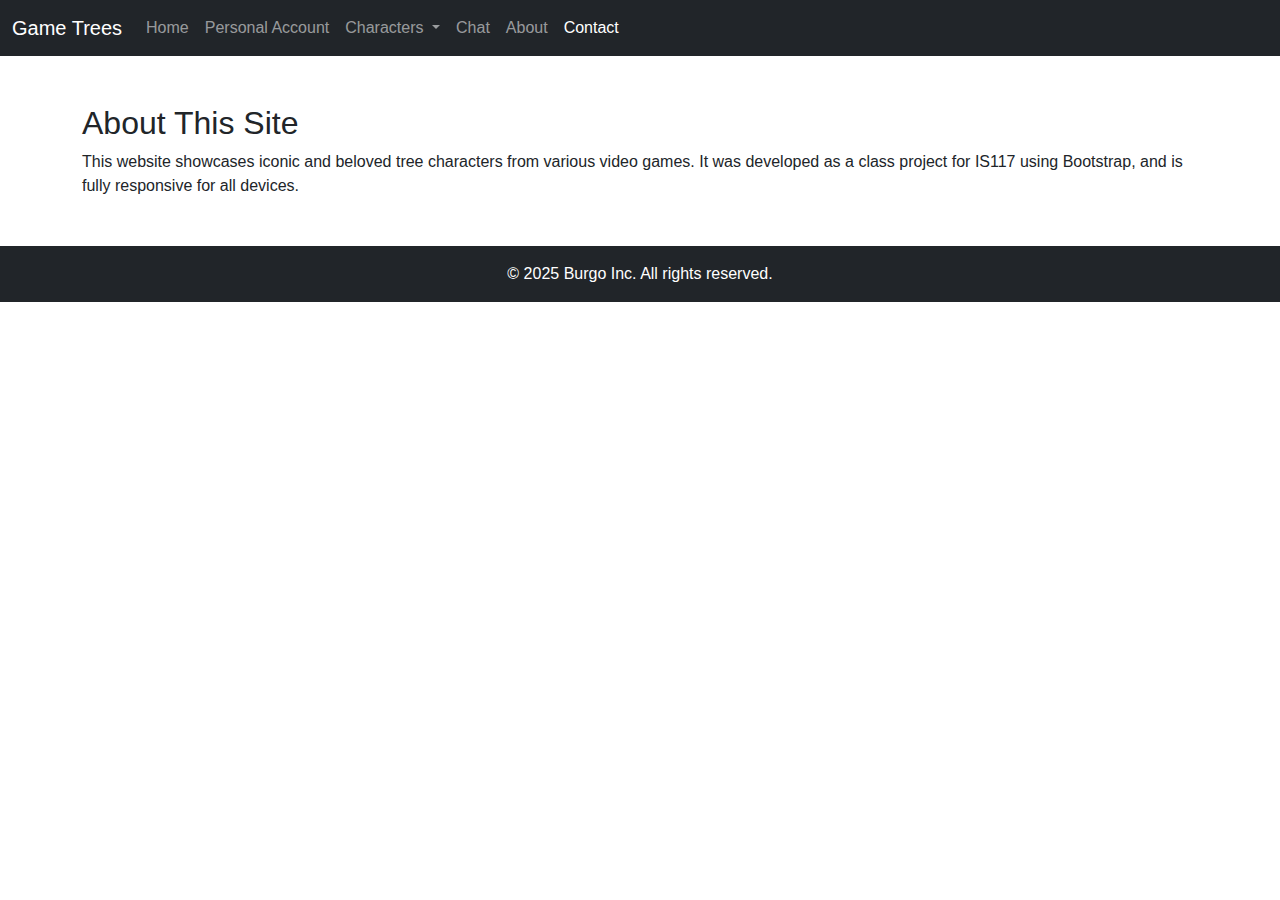
<file: About.html>
<!-- DEVELOPER: Lucas Burgo, IS117-004, Spring 2025 -->
<!DOCTYPE html>
<html lang="en">
<head>
  <meta charset="UTF-8">
  <meta name="viewport" content="width=device-width, initial-scale=1.0">
  <title>About</title>
  <link href="https://cdn.jsdelivr.net/npm/bootstrap@5.3.0/dist/css/bootstrap.min.css" rel="stylesheet">
  <link rel="stylesheet" href="style.css">
</head>
<body>

  <!-- Navigation -->
  <nav class="navbar navbar-expand-lg navbar-dark bg-dark">
    <div class="container-fluid">
      <a class="navbar-brand" href="index.html">Game Trees</a>
      <button class="navbar-toggler" type="button" data-bs-toggle="collapse" data-bs-target="#navbarNav">
        <span class="navbar-toggler-icon"></span>
      </button>
      <div class="collapse navbar-collapse" id="navbarNav">
        <ul class="navbar-nav">
          <li class="nav-item">
            <a class="nav-link" href="index.html">Home</a>
          </li>
            <li class="nav-item">
            <a class="nav-link" href="Account.html">Personal Account</a>
          </li>
          <li class="nav-item dropdown">
            <a class="nav-link dropdown-toggle" href="#" id="navbarDropdown" role="button" data-bs-toggle="dropdown">
              Characters
            </a>
            <ul class="dropdown-menu">
              <li><a class="dropdown-item" href="Character1.html">Main Characters</a></li>
              <li><a class="dropdown-item" href="Character2.html">Side Characters</a></li>
            </ul>
          </li>
            <li class="nav-item">
            <a class="nav-link" href="Chat.html">Chat</a>
          </li>
          <li class="nav-item">
            <a class="nav-link" href="About.html">About</a>
          </li>
          <li class="nav-item">
            <a class="nav-link active" href="Contact.html">Contact</a>
          </li>
        </ul>
      </div>
    </div>
  </nav>


  <main class="container my-5">
    <h2>About This Site</h2>
    <p>This website showcases iconic and beloved tree characters from various video games. It was developed as a class project for IS117 using Bootstrap, and is fully responsive for all devices.</p>
  </main>

  <footer class="bg-dark text-white text-center p-3">
    &copy; 2025 Burgo Inc. All rights reserved.
  </footer>

  <script src="https://cdn.jsdelivr.net/npm/bootstrap@5.3.0/dist/js/bootstrap.bundle.min.js"></script>
</body>
</html>
</file>
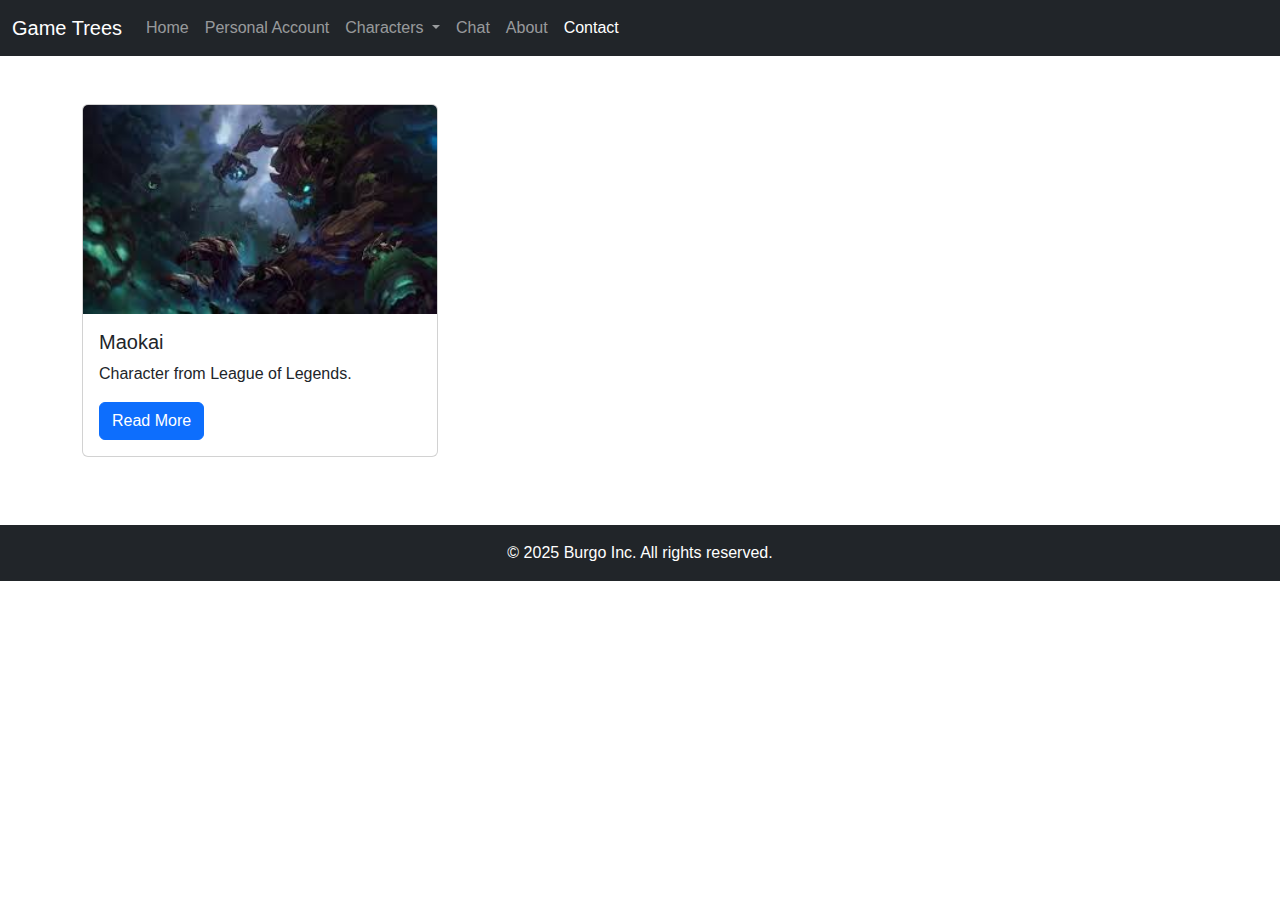
<file: Character1.html>
<!-- DEVELOPER: Lucas Burgo, IS117-004, Spring 2025 -->
<!DOCTYPE html>
<html lang="en">
<head>
  <meta charset="UTF-8">
  <meta name="viewport" content="width=device-width, initial-scale=1.0">
  <title>Tree Characters in Video Games</title>
  <link href="https://cdn.jsdelivr.net/npm/bootstrap@5.3.0/dist/css/bootstrap.min.css" rel="stylesheet">
  <link rel="stylesheet" href="style.css">
</head>
<body>
  
  <!-- Navigation -->
  <nav class="navbar navbar-expand-lg navbar-dark bg-dark">
    <div class="container-fluid">
      <a class="navbar-brand" href="index.html">Game Trees</a>
      <button class="navbar-toggler" type="button" data-bs-toggle="collapse" data-bs-target="#navbarNav">
        <span class="navbar-toggler-icon"></span>
      </button>
      <div class="collapse navbar-collapse" id="navbarNav">
        <ul class="navbar-nav">
          <li class="nav-item">
            <a class="nav-link" href="index.html">Home</a>
          </li>
            <li class="nav-item">
            <a class="nav-link" href="Account.html">Personal Account</a>
          </li>
          <li class="nav-item dropdown">
            <a class="nav-link dropdown-toggle" href="#" id="navbarDropdown" role="button" data-bs-toggle="dropdown">
              Characters
            </a>
            <ul class="dropdown-menu">
              <li><a class="dropdown-item" href="Character1.html">Main Characters</a></li>
              <li><a class="dropdown-item" href="Character2.html">Side Characters</a></li>
            </ul>
          </li>
            <li class="nav-item">
            <a class="nav-link" href="Chat.html">Chat</a>
          </li>
          <li class="nav-item">
            <a class="nav-link" href="About.html">About</a>
          </li>
          <li class="nav-item">
            <a class="nav-link active" href="Contact.html">Contact</a>
          </li>
        </ul>
      </div>
    </div>
  </nav>



  <!-- Cards Section -->
  <section class="container my-5">
    <div class="row">
      <div class="col-md-4">
        <div class="card">
          <img src="MAOKAI.jpg" class="card-img-top" alt="Maokai 1">
          <div class="card-body">
            <h5 class="card-title">Maokai</h5>
            <p class="card-text">Character from League of Legends.</p>
            <a href="#" class="btn btn-primary">Read More</a>
          </div>
        </div>
      </div>
      <!-- Repeat cards for more characters -->
    </div>
  </section>

  <!-- Footer -->
  <footer class="bg-dark text-white text-center p-3">
    &copy; 2025 Burgo Inc. All rights reserved.
  </footer>

  <script src="https://cdn.jsdelivr.net/npm/bootstrap@5.3.0/dist/js/bootstrap.bundle.min.js"></script>
</body>
</html>
</file>
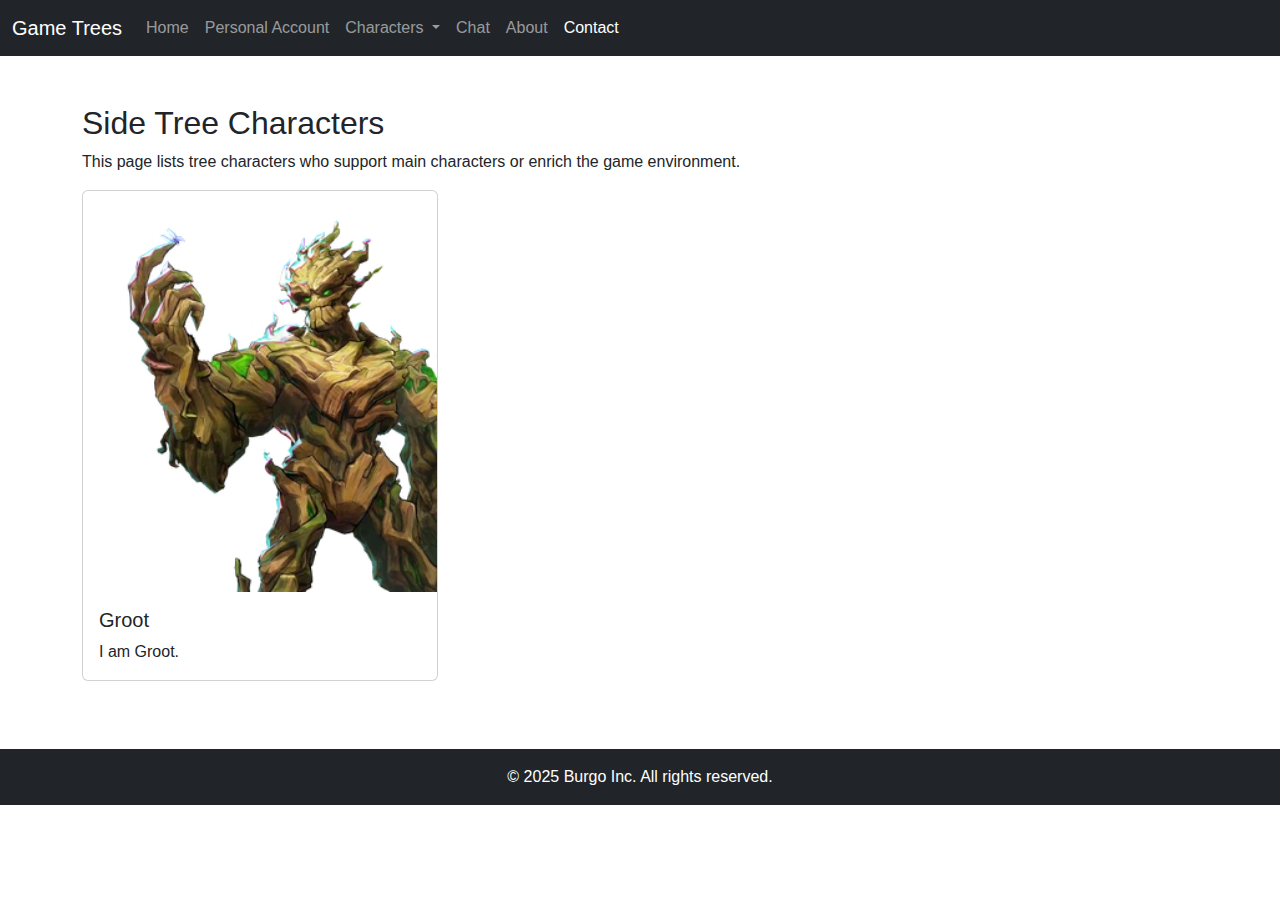
<file: Character2.html>
<!-- DEVELOPER: Lucas Burgo, IS117-004, Spring 2025 -->
<!DOCTYPE html>
<html lang="en">
<head>
  <meta charset="UTF-8">
  <meta name="viewport" content="width=device-width, initial-scale=1.0">
  <title>Side Tree Characters</title>
  <link href="https://cdn.jsdelivr.net/npm/bootstrap@5.3.0/dist/css/bootstrap.min.css" rel="stylesheet">
  <link rel="stylesheet" href="style.css">
</head>
<body>
  <!-- Navigation -->
  <nav class="navbar navbar-expand-lg navbar-dark bg-dark">
    <div class="container-fluid">
      <a class="navbar-brand" href="index.html">Game Trees</a>
      <button class="navbar-toggler" type="button" data-bs-toggle="collapse" data-bs-target="#navbarNav">
        <span class="navbar-toggler-icon"></span>
      </button>
      <div class="collapse navbar-collapse" id="navbarNav">
        <ul class="navbar-nav">
          <li class="nav-item">
            <a class="nav-link" href="index.html">Home</a>
          </li>
            <li class="nav-item">
            <a class="nav-link" href="Account.html">Personal Account</a>
          </li>
          <li class="nav-item dropdown">
            <a class="nav-link dropdown-toggle" href="#" id="navbarDropdown" role="button" data-bs-toggle="dropdown">
              Characters
            </a>
            <ul class="dropdown-menu">
              <li><a class="dropdown-item" href="Character1.html">Main Characters</a></li>
              <li><a class="dropdown-item" href="Character2.html">Side Characters</a></li>
            </ul>
          </li>
            <li class="nav-item">
            <a class="nav-link" href="Chat.html">Chat</a>
          </li>
          <li class="nav-item">
            <a class="nav-link" href="About.html">About</a>
          </li>
          <li class="nav-item">
            <a class="nav-link active" href="Contact.html">Contact</a>
          </li>
        </ul>
      </div>
    </div>
  </nav>

  <main class="container my-5">
    <h2>Side Tree Characters</h2>
    <p>This page lists tree characters who support main characters or enrich the game environment.</p>
    <!-- Placeholder card -->
    <div class="row">
      <div class="col-md-4">
        <div class="card">
          <img src="Groot_Prestige_Artwork.webp" class="card-img-top" alt="Side Tree Character">
          <div class="card-body">
            <h5 class="card-title">Groot</h5>
            <p class="card-text">I am Groot.</p>
          </div>
        </div>
      </div>
      <!-- Additional cards can be added -->
    </div>
  </main>

  <footer class="bg-dark text-white text-center p-3">
    &copy; 2025 Burgo Inc. All rights reserved.
  </footer>

  <script src="https://cdn.jsdelivr.net/npm/bootstrap@5.3.0/dist/js/bootstrap.bundle.min.js"></script>
</body>
</html>
</file>
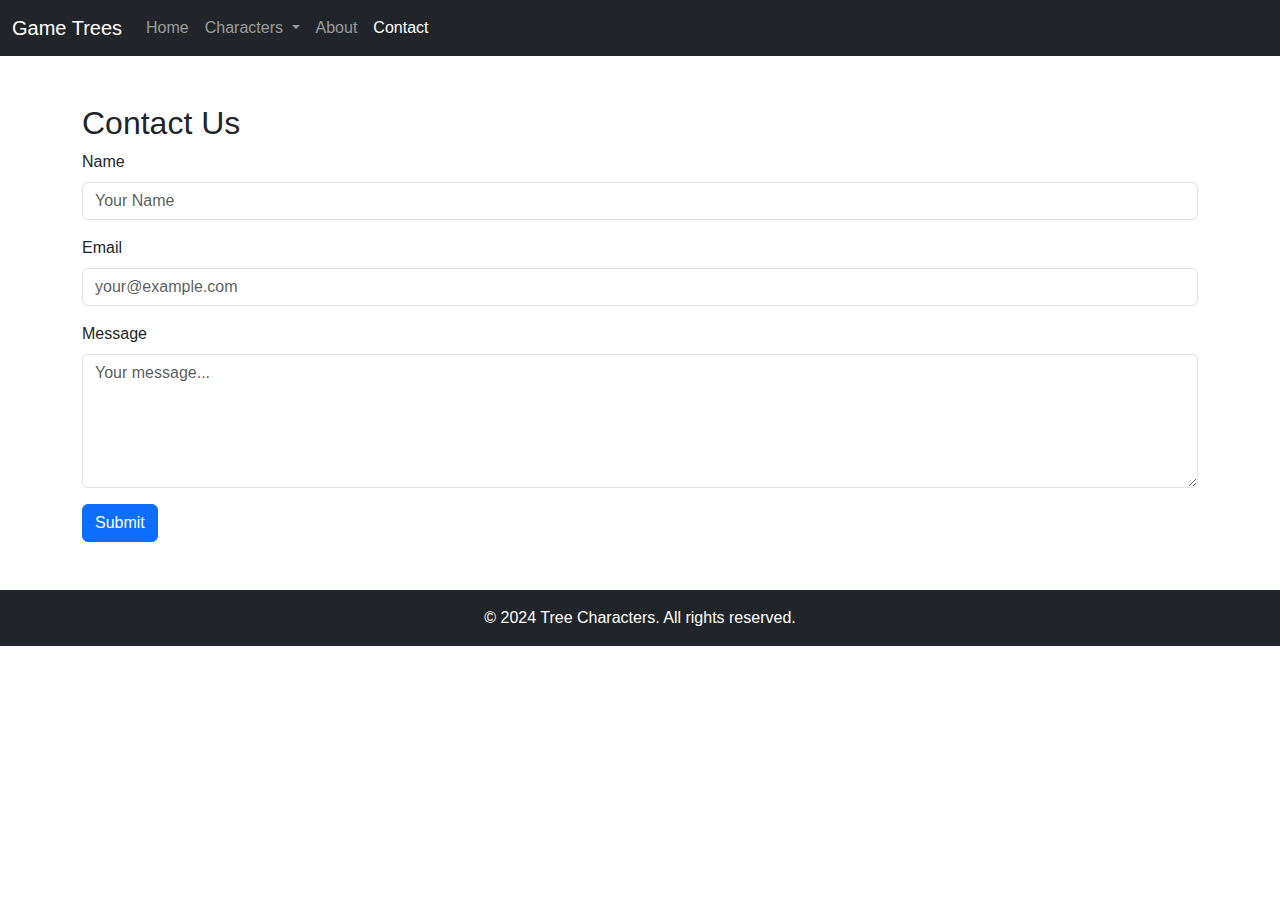
<file: Contact.html>
<!-- DEVELOPER: Your Name Here, IS117-001, Spring 2024 -->
<!DOCTYPE html>
<html lang="en">
<head>
  <meta charset="UTF-8">
  <meta name="viewport" content="width=device-width, initial-scale=1.0">
  <title>Contact</title>
  <link href="https://cdn.jsdelivr.net/npm/bootstrap@5.3.0/dist/css/bootstrap.min.css" rel="stylesheet">
  <link rel="stylesheet" href="style.css">
</head>
<body>
  <!-- Navigation -->
  <nav class="navbar navbar-expand-lg navbar-dark bg-dark">
    <div class="container-fluid">
      <a class="navbar-brand" href="index.html">Game Trees</a>
      <button class="navbar-toggler" type="button" data-bs-toggle="collapse" data-bs-target="#navbarNav">
        <span class="navbar-toggler-icon"></span>
      </button>
      <div class="collapse navbar-collapse" id="navbarNav">
        <ul class="navbar-nav">
          <li class="nav-item">
            <a class="nav-link" href="index.html">Home</a>
          </li>
          <li class="nav-item dropdown">
            <a class="nav-link dropdown-toggle" href="#" id="navbarDropdown" role="button" data-bs-toggle="dropdown">
              Characters
            </a>
            <ul class="dropdown-menu">
              <li><a class="dropdown-item" href="characters1.html">Main Characters</a></li>
              <li><a class="dropdown-item" href="characters2.html">Side Characters</a></li>
            </ul>
          </li>
          <li class="nav-item">
            <a class="nav-link" href="about.html">About</a>
          </li>
          <li class="nav-item">
            <a class="nav-link active" href="contact.html">Contact</a>
          </li>
        </ul>
      </div>
    </div>
  </nav>

  <main class="container my-5">
    <h2>Contact Us</h2>
    <form>
      <div class="mb-3">
        <label for="name" class="form-label">Name</label>
        <input type="text" class="form-control" id="name" placeholder="Your Name">
      </div>
      <div class="mb-3">
        <label for="email" class="form-label">Email</label>
        <input type="email" class="form-control" id="email" placeholder="your@example.com">
      </div>
      <div class="mb-3">
        <label for="message" class="form-label">Message</label>
        <textarea class="form-control" id="message" rows="5" placeholder="Your message..."></textarea>
      </div>
      <button type="submit" class="btn btn-primary">Submit</button>
    </form>
  </main>

  <footer class="bg-dark text-white text-center p-3 mt-5">
    &copy; 2024 Tree Characters. All rights reserved.
  </footer>

  <script src="https://cdn.jsdelivr.net/npm/bootstrap@5.3.0/dist/js/bootstrap.bundle.min.js"></script>
</body>
</html>
</file>
<file: style.css>
/* DEVELOPER: Your Name Here, IS117-001, Spring 2024 */

body {
  font-family: Arial, sans-serif;
}

.card {
  margin-bottom: 20px;
}

header {
  background-image: url('forest-background.jpg');
  background-size: cover;
  background-position: center;
}

footer {
  position: relative;
  bottom: 0;
  width: 100%;
}
</file>
